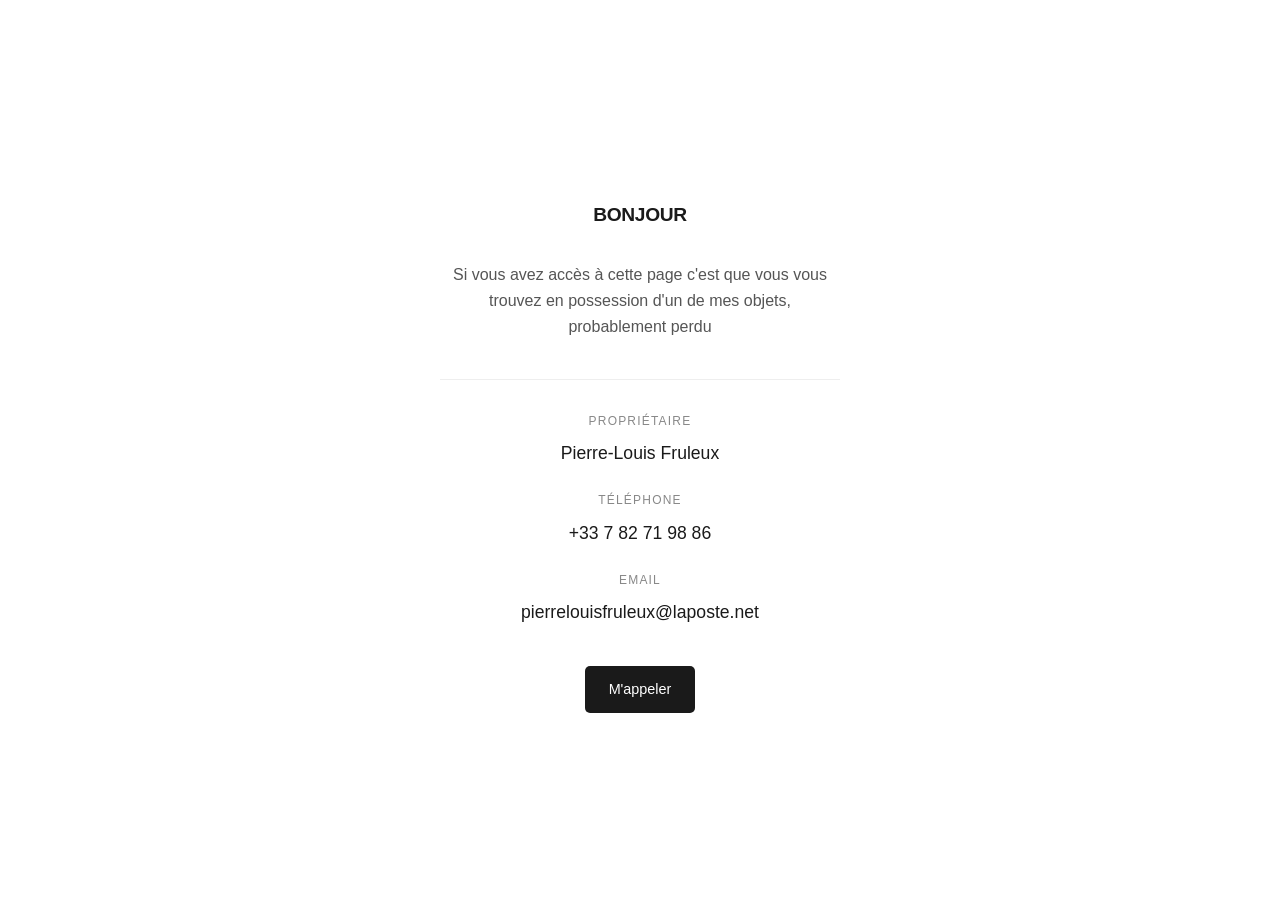
<file: TEMPBackup ancienne dashboard/dashboard perso/backup après ban ininityfree/home/vol7_3/infinityfree.com/if0_41282034/plfru.rf.gd/htdocs/index.html>
<!DOCTYPE html>
<html lang="fr">
<head>
    <meta charset="UTF-8">
    <meta name="viewport" content="width=device-width, initial-scale=1.0">
    <title>Objet Trouvé</title>
    <style>
        :root {
            --bg-color: #ffffff;
            --text-color: #1a1a1a;
            --accent-color: #555555;
            --secondary-color: #888888;
        }

        body {
            font-family: '-apple-system', BlinkMacSystemFont, "Segoe UI", Roboto, Helvetica, Arial, sans-serif;
            background-color: var(--bg-color);
            color: var(--text-color);
            display: flex;
            justify-content: center;
            align-items: center;
            height: 100vh;
            margin: 0;
            line-height: 1.6;
        }

        .container {
            max-width: 400px;
            padding: 40px;
            text-align: center;
        }

        h1 {
            font-size: 1.2rem;
            font-weight: 600;
            letter-spacing: -0.02em;
            margin-bottom: 2rem;
            text-transform: uppercase;
        }

        p {
            font-size: 1rem;
            color: var(--accent-color);
            margin-bottom: 2.5rem;
        }

        .contact-info {
            border-top: 1px solid #eeeeee;
            padding-top: 2rem;
        }

        .contact-item {
            margin-bottom: 1.5rem;
        }

        .label {
            display: block;
            font-size: 0.75rem;
            text-transform: uppercase;
            color: var(--secondary-color);
            letter-spacing: 0.1em;
            margin-bottom: 0.5rem;
        }

        .value {
            font-size: 1.1rem;
            text-decoration: none;
            color: var(--text-color);
            font-weight: 500;
        }

        .btn-call {
            display: inline-block;
            margin-top: 1rem;
            padding: 12px 24px;
            background-color: var(--text-color);
            color: white;
            text-decoration: none;
            border-radius: 5px;
            font-size: 0.9rem;
            transition: opacity 0.2s;
        }

        .btn-call:hover {
            opacity: 0.8;
        }
    </style>
</head>
<body>

<div class="container">
    <h1>Bonjour</h1>
    <p>Si vous avez accès à cette page c'est que vous vous trouvez en possession d'un de mes objets, probablement perdu</p>

    <div class="contact-info">
        <div class="contact-item">
            <span class="label">Propriétaire</span>
            <span class="value">Pierre-Louis Fruleux</span>
        </div>
        
        <div class="contact-item">
            <span class="label">Téléphone</span>
            <a href="tel:+33782719886" class="value">+33 7 82 71 98 86</a>
        </div>

        <div class="contact-item">
            <span class="label">Email</span>
            <a href="mailto:pierrelouisfruleux@laposte.net" class="value">pierrelouisfruleux@laposte.net</a>
        </div>
    </div>
    
    <a href="tel:+33782719886" class="btn-call">M'appeler</a>
</div>

</body>
</html>
</file>
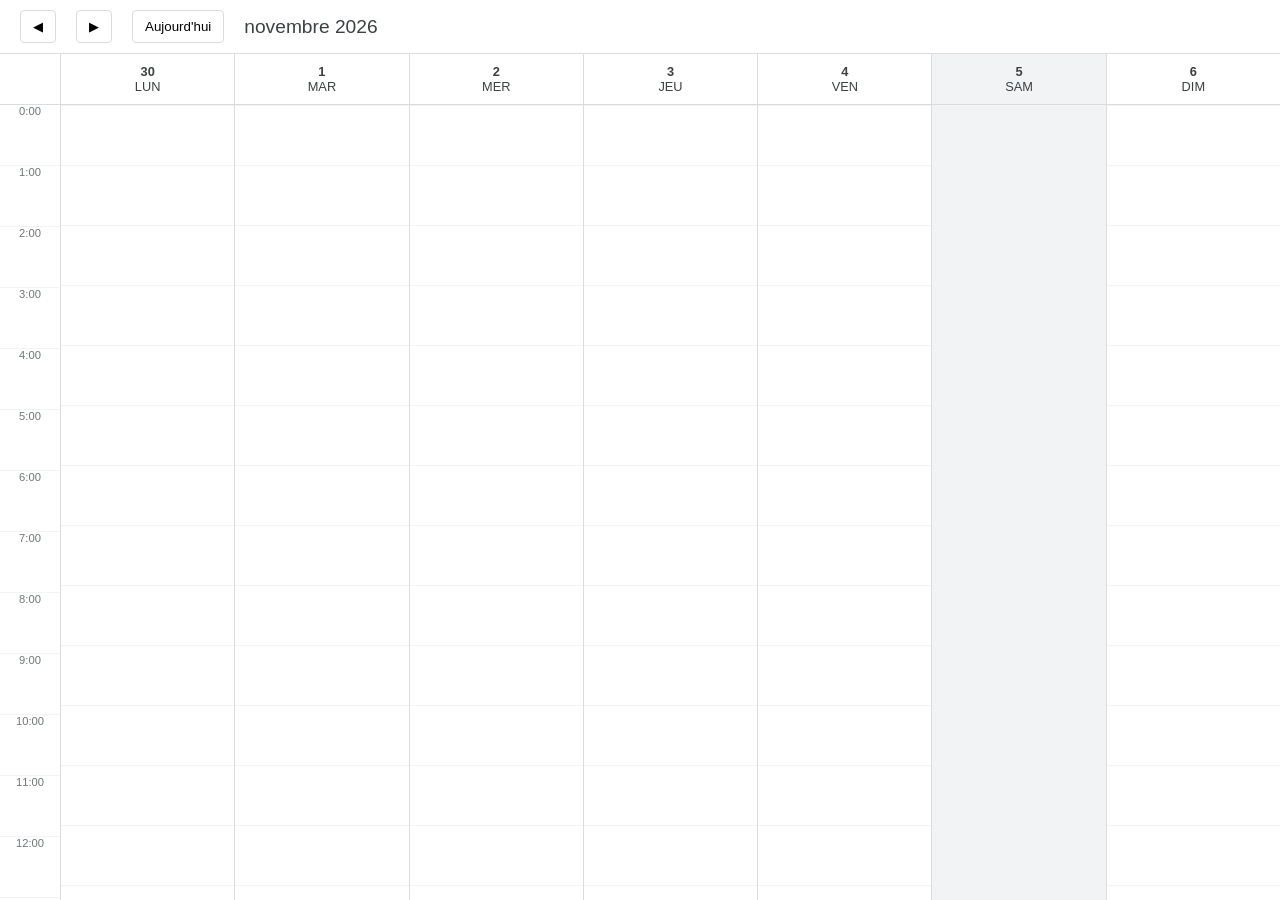
<file: TEMPBackup ancienne dashboard/dashboard perso/backup après ban ininityfree/home/vol7_3/infinityfree.com/if0_41282034/htdocs/dashboard_cal.html>
<!DOCTYPE html>
<html lang="fr">
<head>
    <meta charset="UTF-8">
    <meta name="viewport" content="width=device-width, initial-scale=1.0">
    <title>Dashboard Hebdo</title>
    <style>
        :root {
            --bg: #ffffff; --text: #3c4043; --border: #dadce0;
            --accent: #CC73E1; --today-bg: #f1f3f4;
        }
        body { font-family: 'Roboto', Arial, sans-serif; background: var(--bg); color: var(--text); margin: 0; display: flex; flex-direction: column; height: 100vh; }

        /* Header Navigation */
        header { display: flex; align-items: center; padding: 10px 20px; border-bottom: 1px solid var(--border); gap: 20px; }
        .nav-btn { cursor: pointer; padding: 8px 12px; border: 1px solid var(--border); border-radius: 4px; background: white; }
        .nav-btn:hover { background: #f1f3f4; }
        #current-month { font-size: 1.2em; font-weight: 500; min-width: 150px; }

        /* Grille Calendrier */
        .calendar-grid { display: grid; grid-template-columns: 60px repeat(7, 1fr); flex-grow: 1; overflow-y: auto; }
        .grid-header { display: contents; }
        .day-label { text-align: center; padding: 10px; border-left: 1px solid var(--border); border-bottom: 1px solid var(--border); font-size: 0.8em; text-transform: uppercase; }
        .time-col { border-bottom: 1px solid var(--border); position: relative; }
        .time-slot { height: 60px; font-size: 0.7em; color: #70757a; text-align: center; border-bottom: 1px solid #f1f3f4; }

        /* Zones de jours */
        .day-column { border-left: 1px solid var(--border); position: relative; background-size: 100% 60px; background-image: linear-gradient(to bottom, #f1f3f4 1px, transparent 1px); }
        .is-today { background-color: var(--today-bg); }

        /* Événements */
        .event {
            position: absolute; left: 2px; right: 2px;
            background: var(--accent); color: white;
            padding: 4px; border-radius: 4px; font-size: 0.75em;
            overflow: hidden; cursor: pointer; box-shadow: 0 1px 3px rgba(0,0,0,0.2);
            z-index: 10;
        }
        .event.past { opacity: 0.6; filter: grayscale(0.5); }
    </style>
</head>
<body>

<header>
    <button class="nav-btn" onclick="changeWeek(-1)">◀</button>
    <button class="nav-btn" onclick="changeWeek(1)">▶</button>
    <button class="nav-btn" onclick="goToToday()">Aujourd'hui</button>
    <div id="current-month">Chargement...</div>
</header>

<div class="calendar-grid">
    <div class="time-col"></div> <div id="grid-header-days" class="grid-header"></div> <div id="time-labels" class="time-col"></div> <div id="columns-container" style="display: contents;"></div> </div>

<script>
    let currentMonday = getMonday(new Date());
    let allEvents = [];

    function getMonday(d) {
        d = new Date(d);
        let day = d.getDay(), diff = d.getDate() - day + (day == 0 ? -6 : 1);
        return new Date(d.setDate(diff));
    }

    async function loadData() {
        try {
            const res = await fetch('data.json?t=' + Date.now());
            const json = await res.json();
            allEvents = json.data;
            render();
        } catch (e) { console.error("Erreur data.json"); }
    }

    function render() {
        const header = document.getElementById('grid-header-days');
        const container = document.getElementById('columns-container');
        const timeLabels = document.getElementById('time-labels');
        
        header.innerHTML = ''; container.innerHTML = ''; timeLabels.innerHTML = '';
        const days = ['Lun', 'Mar', 'Mer', 'Jeu', 'Ven', 'Sam', 'Dim'];
        const now = new Date();

        // Affichage mois/année
        document.getElementById('current-month').innerText = currentMonday.toLocaleDateString('fr-FR', {month: 'long', year: 'numeric'});

        // Générer labels heures
        for(let i=0; i<24; i++) timeLabels.innerHTML += `<div class="time-slot">${i}:00</div>`;

        for (let i = 0; i < 7; i++) {
            let dayDate = new Date(currentMonday);
            dayDate.setDate(dayDate.getDate() + i);
            let isToday = dayDate.toDateString() === now.toDateString();

            header.innerHTML += `<div class="day-label ${isToday?'is-today':''}"><b>${dayDate.getDate()}</b><br>${days[i]}</div>`;
            
            let col = document.createElement('div');
            col.className = `day-column ${isToday?'is-today':''}`;
            
            // Filtrer les événements pour ce jour précis
            const dayEvents = allEvents.filter(ev => {
                let evDate = new Date(ev.timestamp * 1000);
                return evDate.toDateString() === dayDate.toDateString();
            });

            dayEvents.forEach(ev => {
                let d = new Date(ev.timestamp * 1000);
                let startMins = d.getHours() * 60 + d.getMinutes();
                let div = document.createElement('div');
                div.className = 'event' + (ev.timestamp < Date.now()/1000 ? ' past' : '');
                div.style.top = startMins + 'px';
                div.style.height = '50px'; // Taille fixe ou à calculer selon durée
                div.innerHTML = `<b>${ev.titre}</b>`;
                div.onclick = () => alert(`${ev.titre}\n${ev.date_formattee}`);
                col.appendChild(div);
            });
            container.appendChild(col);
        }
    }

    function changeWeek(dir) { currentMonday.setDate(currentMonday.getDate() + (dir * 7)); render(); }
    function goToToday() { currentMonday = getMonday(new Date()); render(); }

    loadData();
    setInterval(loadData, 900000); // Sync toutes les 15 min
</script>
</body>
</html>
</file>
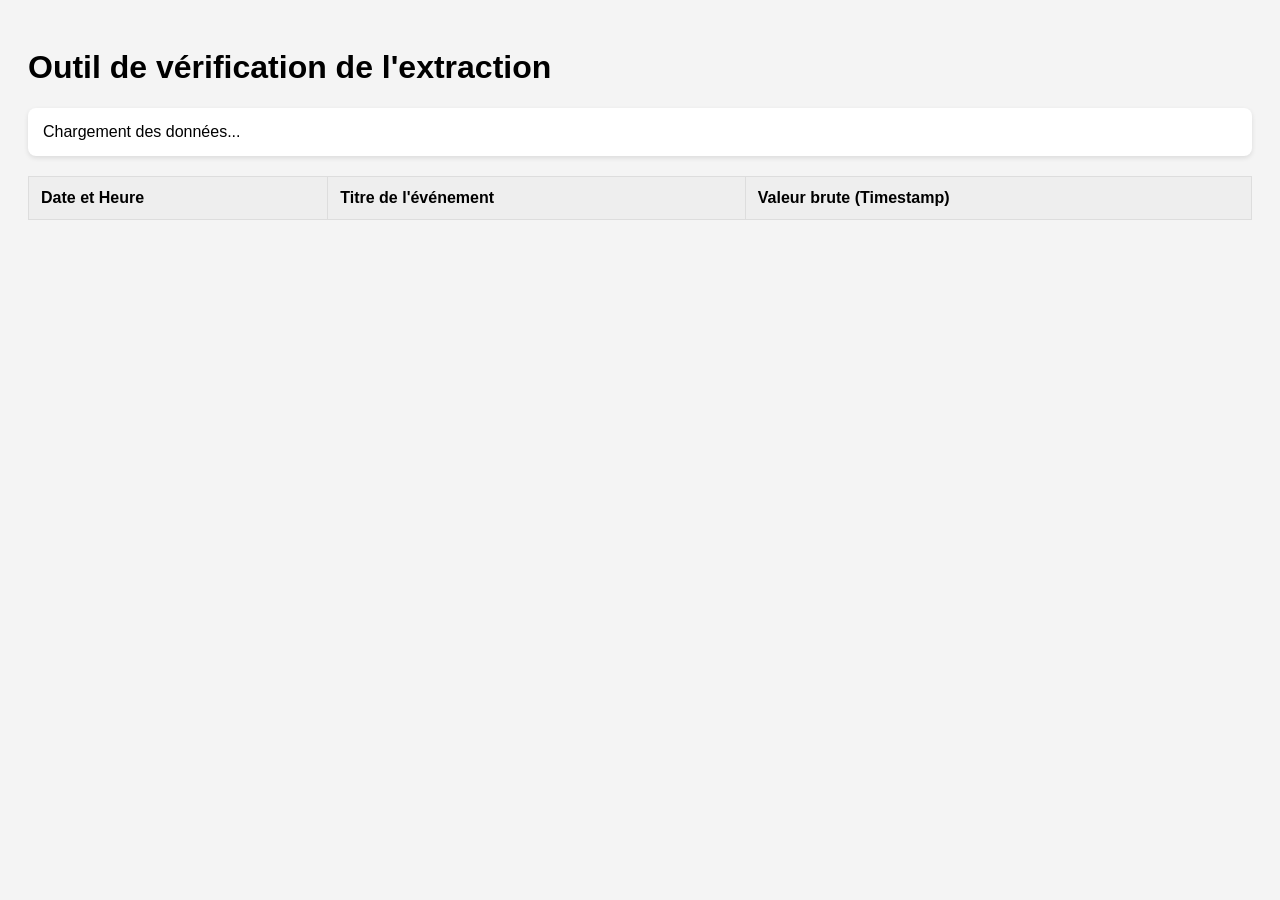
<file: TEMPBackup ancienne dashboard/dashboard perso/backup après ban ininityfree/home/vol7_3/infinityfree.com/if0_41282034/htdocs/verif_data.html>
<!DOCTYPE html>
<html lang="fr">
<head>
    <meta charset="UTF-8">
    <title>Vérification des Données Calendrier</title>
    <style>
        body { font-family: sans-serif; background: #f4f4f4; padding: 20px; }
        .stats { background: #fff; padding: 15px; border-radius: 8px; margin-bottom: 20px; box-shadow: 0 2px 5px rgba(0,0,0,0.1); }
        table { width: 100%; border-collapse: collapse; background: white; }
        th, td { padding: 12px; border: 1px solid #ddd; text-align: left; }
        th { background: #eee; }
        .timestamp { color: #888; font-size: 0.8em; }
    </style>
</head>
<body>

    <h1>Outil de vérification de l'extraction</h1>
    
    <div id="stats-box" class="stats">Chargement des données...</div>

    <table>
        <thead>
            <tr>
                <th>Date et Heure</th>
                <th>Titre de l'événement</th>
                <th>Valeur brute (Timestamp)</th>
            </tr>
        </thead>
        <tbody id="table-body"></tbody>
    </table>

    <script>
        async function checkData() {
            const res = await fetch('api_calendrier.php');
            const json = await res.json();

            // Affichage des métadonnées
            document.getElementById('stats-box').innerHTML = `
                <strong>Statut :</strong> Données extraites avec succès<br>
                <strong>Intervalle :</strong> du ${json.metadata.bornes.debut} au ${json.metadata.bornes.fin}<br>
                <strong>Nombre d'événements :</strong> ${json.metadata.compte_total}<br>
                <strong>Dernière synchronisation :</strong> ${json.metadata.derniere_maj}
            `;

            // Affichage du tableau
            const tbody = document.getElementById('table-body');
            tbody.innerHTML = json.data.map(ev => `
                <tr>
                    <td><b>${ev.date_formattee}</b></td>
                    <td>${ev.titre}</td>
                    <td class="timestamp">${ev.timestamp}</td>
                </tr>
            `).join('');
        }

        checkData();
    </script>
</body>
</html>
</file>
